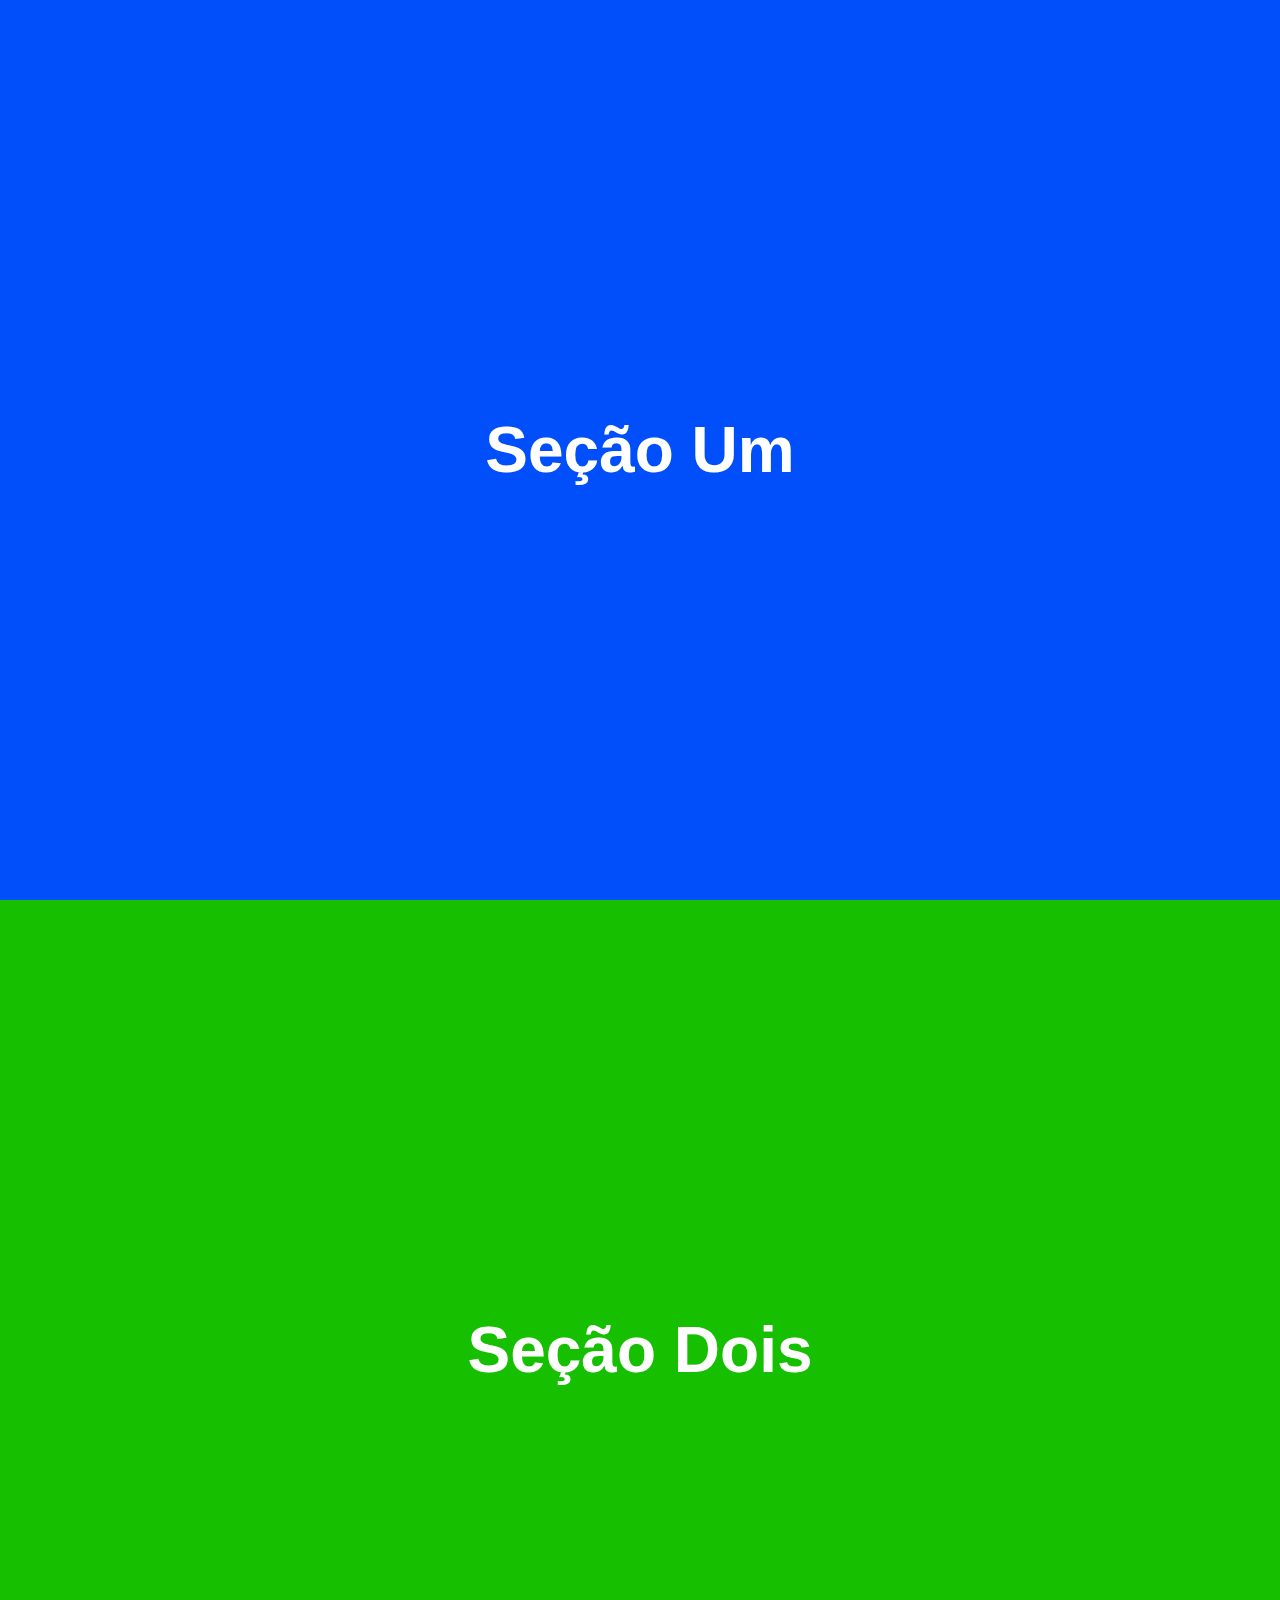
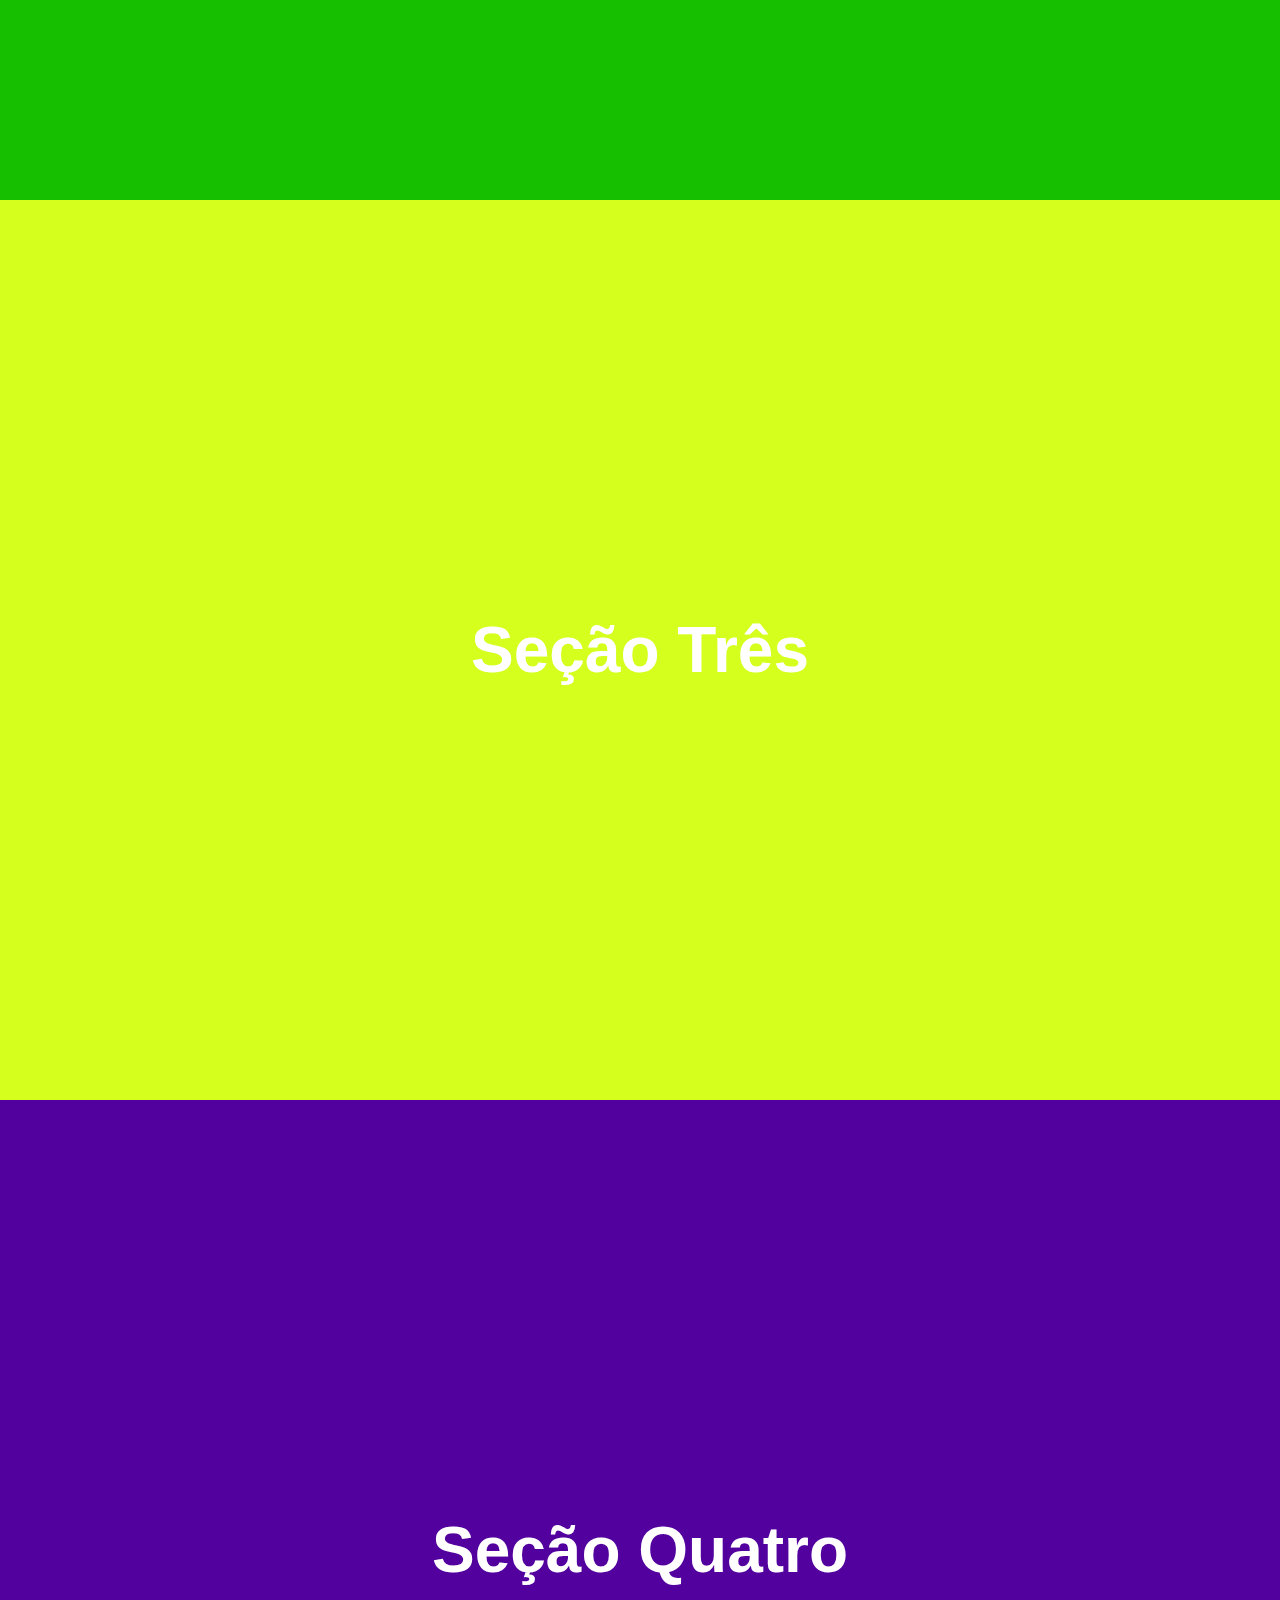
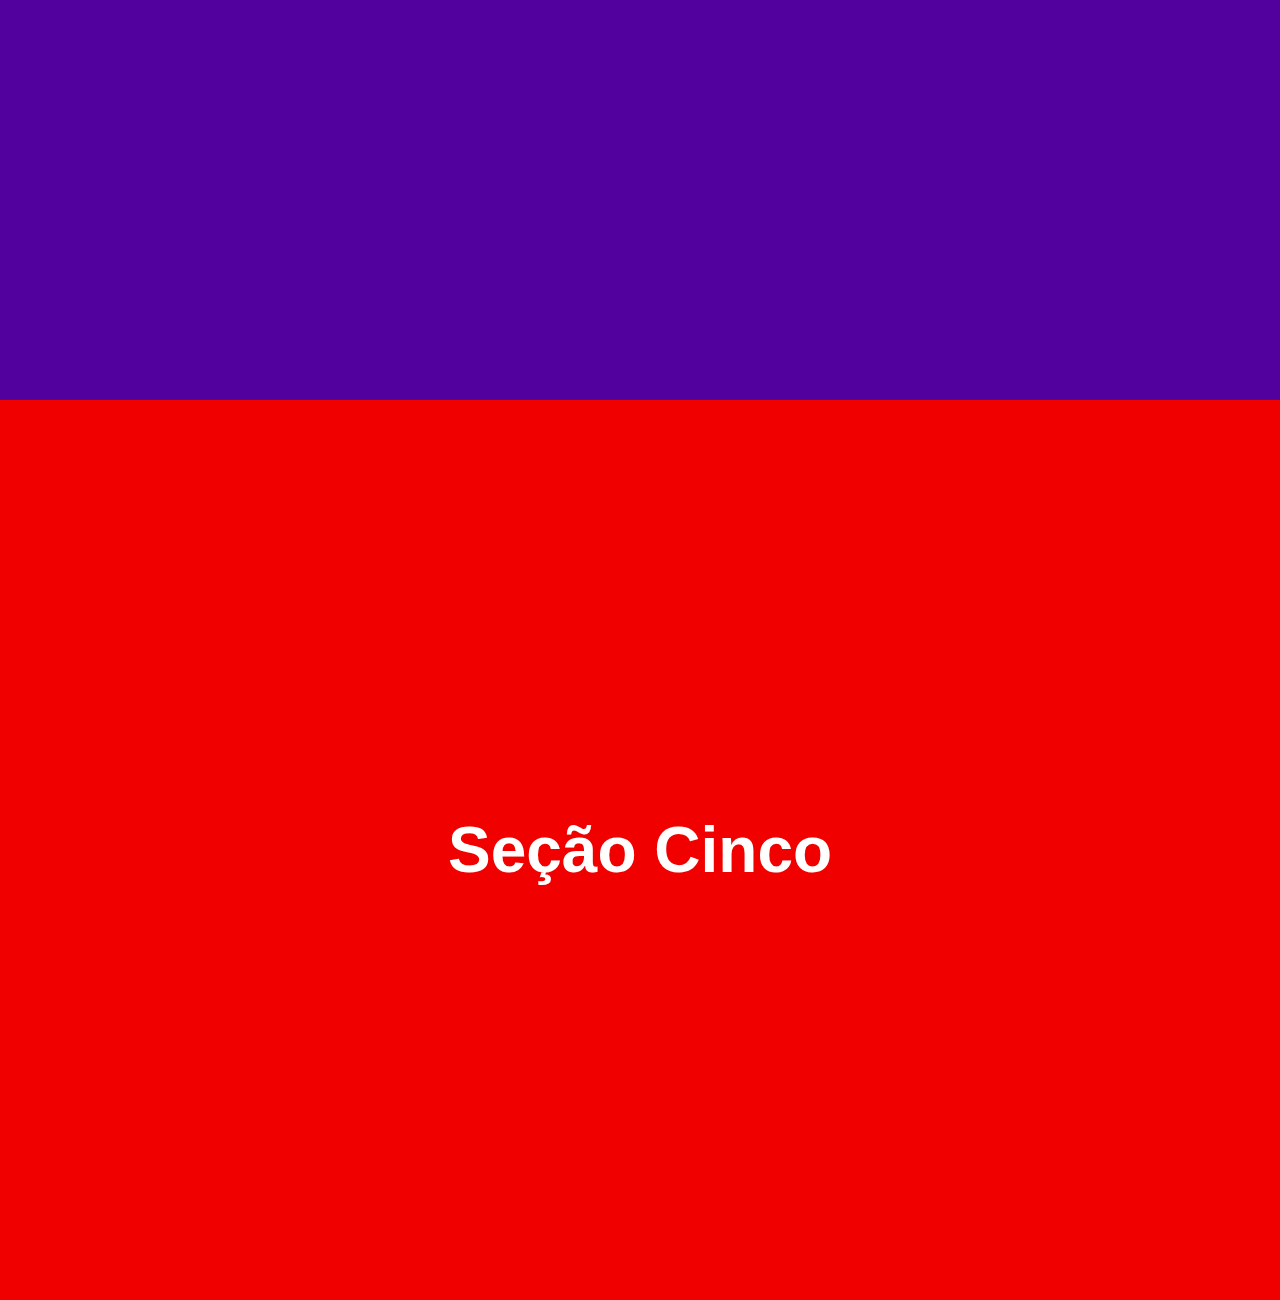
<file: index.html>
<!DOCTYPE html>
<html lang="en">
<head>
    <meta charset="UTF-8">
    <meta name="viewport" content="width=device-width, initial-scale=1.0">
    <title>Horizontal Scrolling</title>
    <link type="text/css" rel="stylesheet" href="stylegeek.css">
</head>
<body>
    <div class="container">
        <section style="--cle: #004ffa;">
            <div class="content">
                <h2>Seção Um</h2>
            </div>
        </section>
    </div>
    <div class="container">
        <section style="--cle: #16c000;">
            <div class="content">
                <h2>Seção Dois</h2>
            </div>
        </section>
    </div>
    <div class="container">
        <section style="--cle: #d5ff1c;">
            <div class="content">
                <h2>Seção Três</h2>
            </div>
        </section>
    </div>
    <div class="container">
        <section style="--cle: #52009e;">
            <div class="content">
                <h2>Seção Quatro</h2>
            </div>
        </section>
    </div>
    <div class="container">
        <section style="--cle: #f10000;">
            <div class="content">
                <h2>Seção Cinco</h2>
            </div>
        </section>
    </div>
    <script>
        window.addEventListener('scroll', function(){
            let scrollY = window.scrollY;
            let totalHeight = document.body.scrollHeight - window.innerHeight;
            let percentScrolled = (scrollY / totalHeight) * 100;
            let translateX = (percentScrolled/5) * -4;
            document.querySelector('.container').style.transform = `translateX(-${translateX}px)`;
        });
    </script>
</body>
</html>
</file>
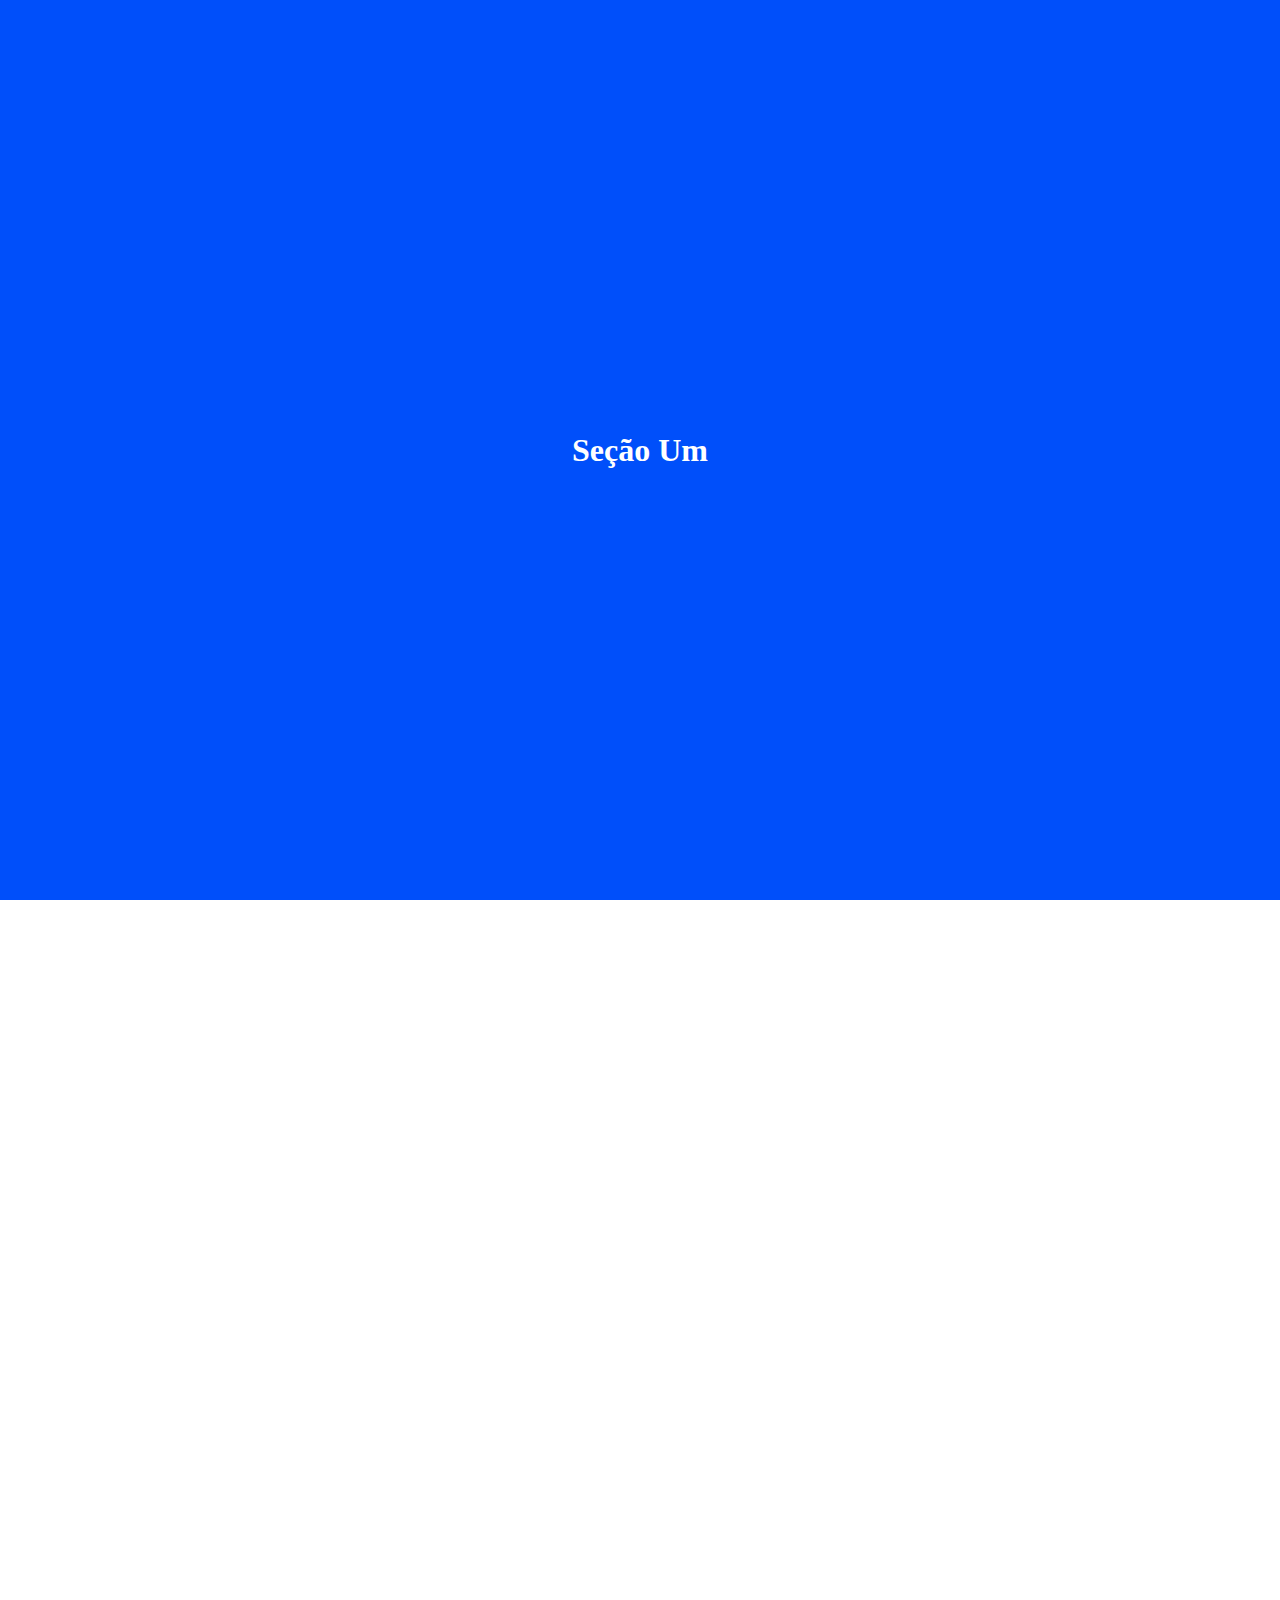
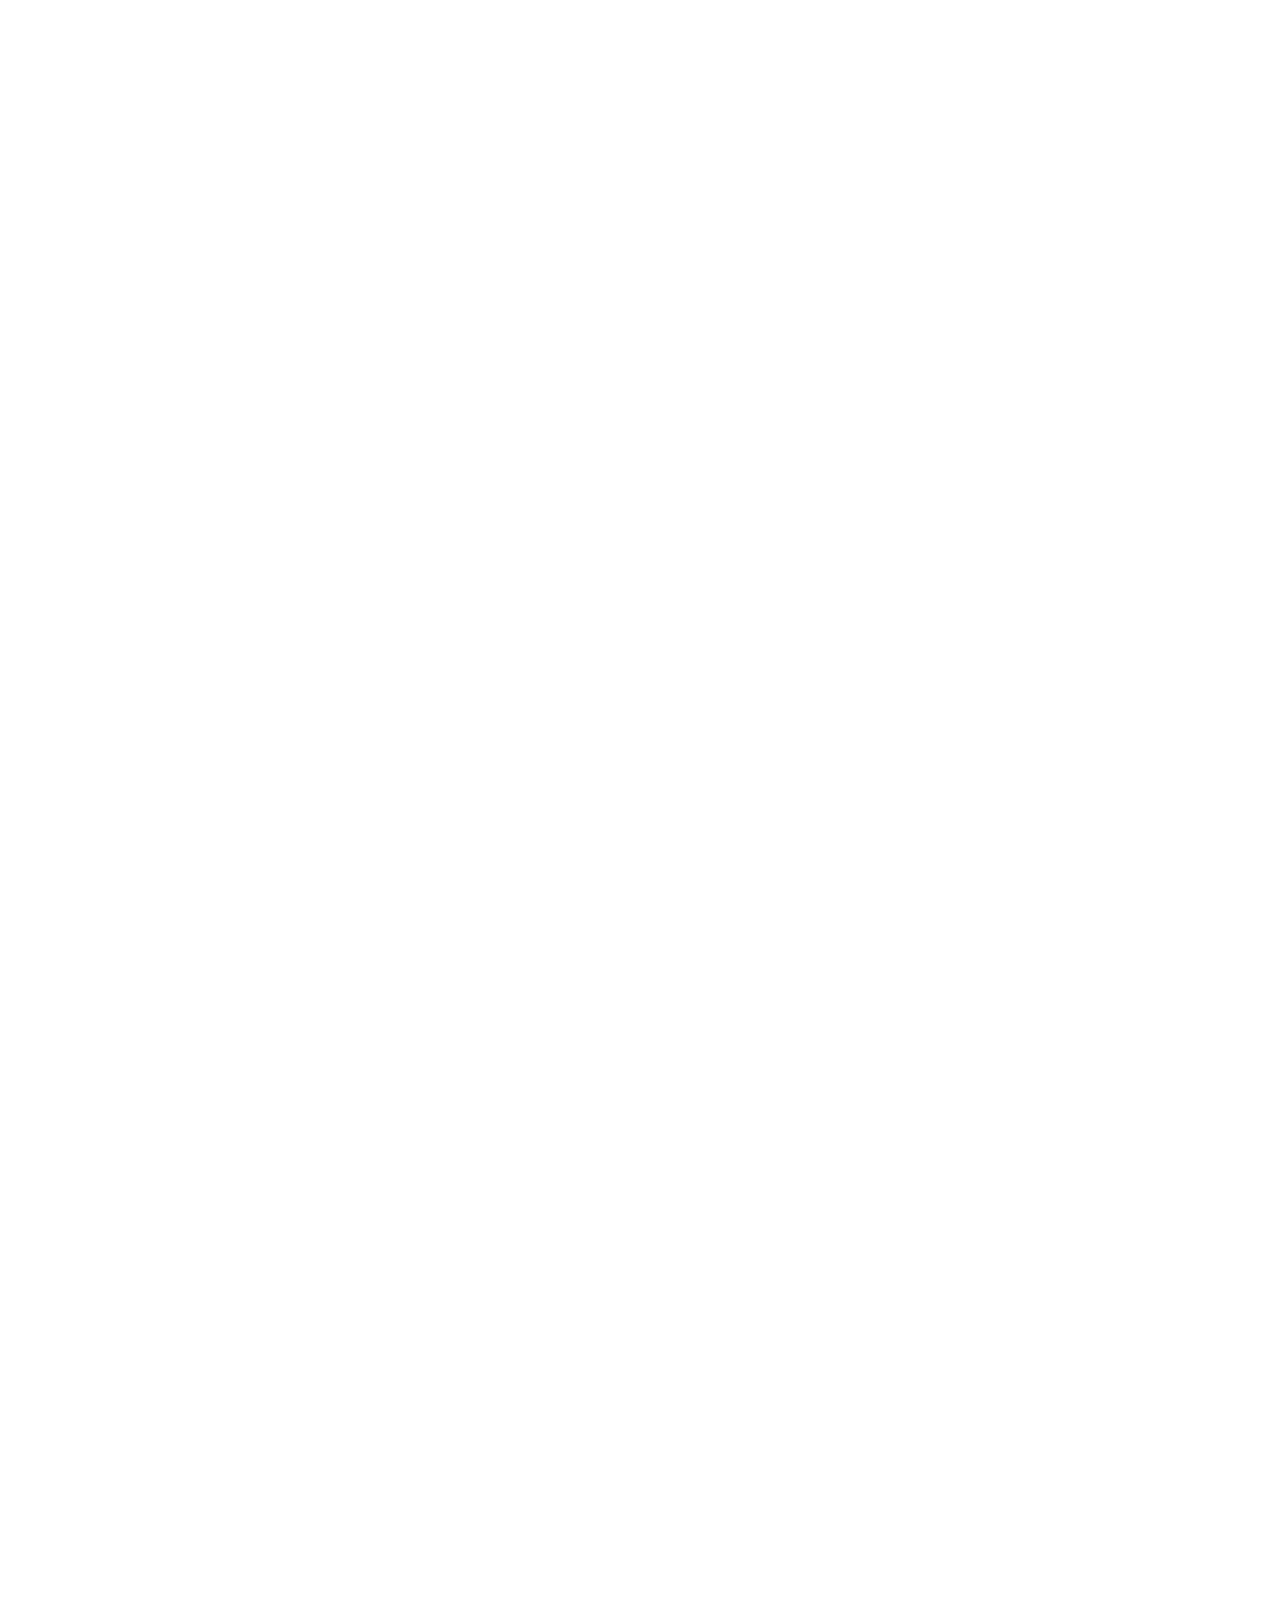
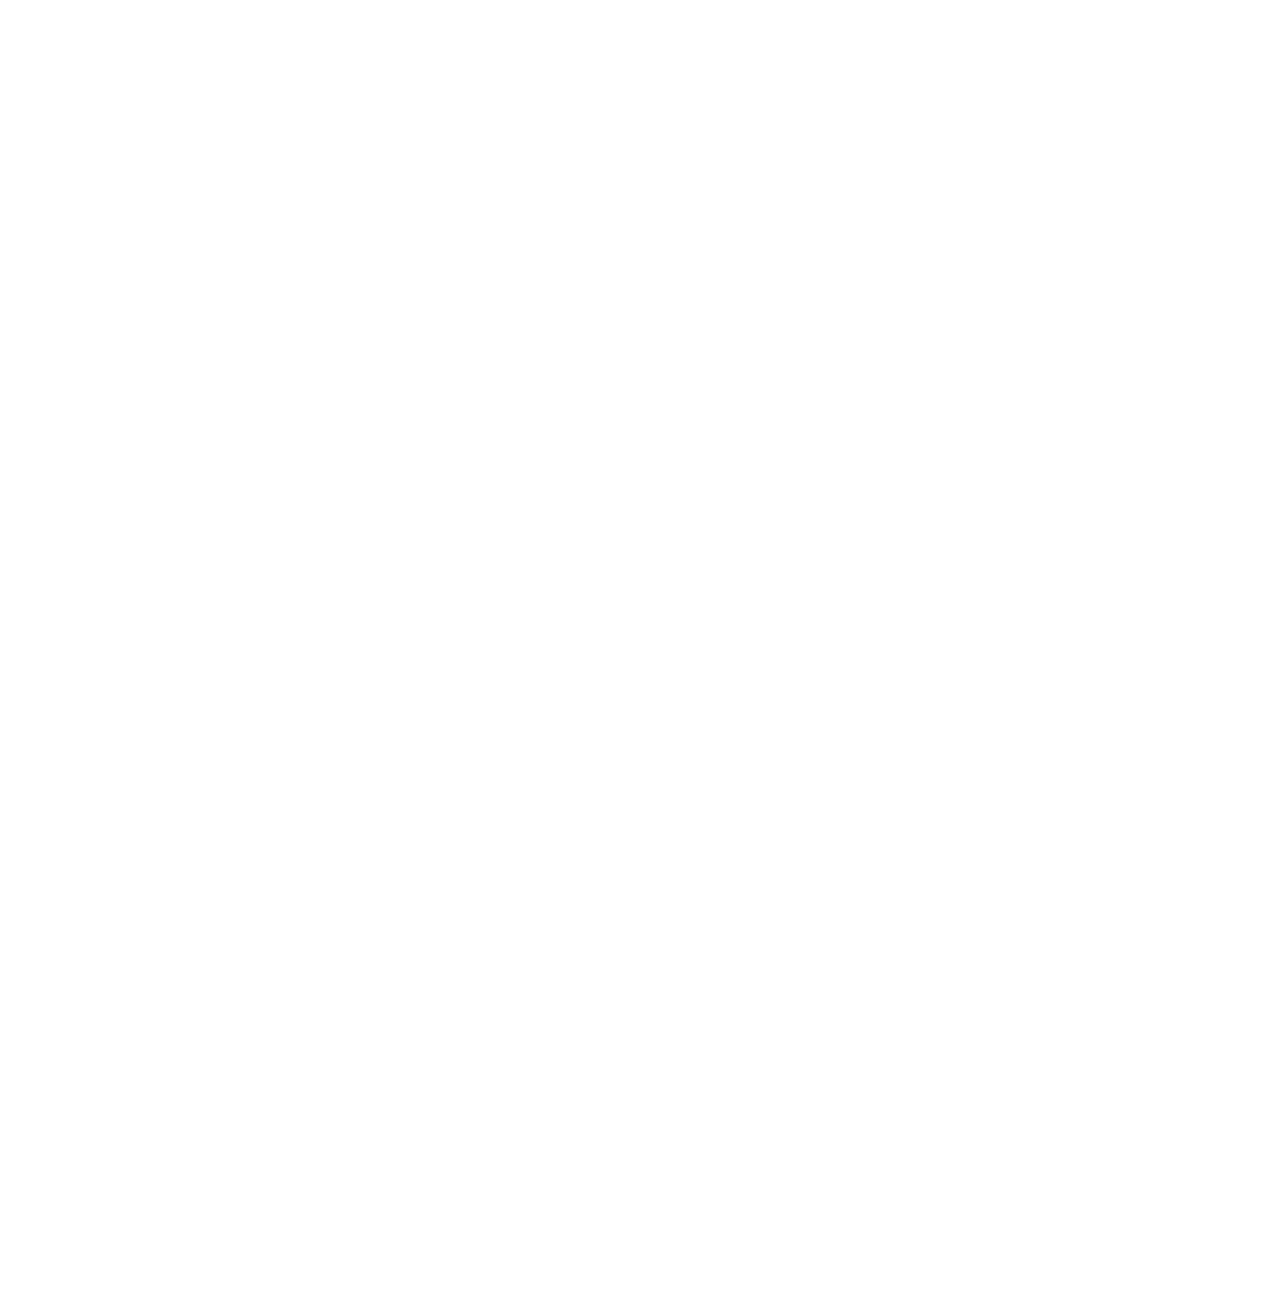
<file: test.html>
<!DOCTYPE html>
<html lang="en">
<head>
    <meta charset="UTF-8">
    <meta name="viewport" content="width=device-width, initial-scale=1.0">
    <title>Horizontal Scrolling</title>
    <style>
        * {
            margin: 0;
            padding: 0;
            box-sizing: border-box;
        }

        body, html {
            height: 100%;
            overflow-x: hidden; /* Impede rolagem vertical */
            overflow-y: auto;
        }

        .container {
            display: inline-block;
            width: 100vw; /* Ocupa 100% da largura da tela */
            height: 100vh; /* Ocupa 100% da altura da tela */
            white-space: nowrap; /* Impede que o conteúdo quebre para a próxima linha */
            transition: transform 0.1s ease-out; /* Suaviza o movimento da rolagem */
        }

        section {
            width: 100%; /* Cada seção ocupa 100% da largura da tela */
            height: 100%;
            background-color: var(--cle);
            display: flex;
            justify-content: center;
            align-items: center;
        }

        h2 {
            font-size: 2rem;
            color: white;
        }

    </style>
</head>
<body>
    <div class="container">
        <section style="--cle: #004ffa;">
            <div class="content">
                <h2>Seção Um</h2>
            </div>
        </section>
    </div>
    <div class="container">
        <section style="--cle: #16c000;">
            <div class="content">
                <h2>Seção Dois</h2>
            </div>
        </section>
    </div>
    <div class="container">
        <section style="--cle: #d5ff1c;">
            <div class="content">
                <h2>Seção Três</h2>
            </div>
        </section>
    </div>
    <div class="container">
        <section style="--cle: #52009e;">
            <div class="content">
                <h2>Seção Quatro</h2>
            </div>
        </section>
    </div>
    <div class="container">
        <section style="--cle: #f10000;">
            <div class="content">
                <h2>Seção Cinco</h2>
            </div>
        </section>
    </div>

    <script>
        window.addEventListener('scroll', function() {
            let scrollX = window.scrollY; // Captura o scroll vertical
            let totalWidth = document.body.scrollHeight - window.innerHeight; // Total da largura que será rolada
            let percentScrolled = (scrollX / totalWidth) * 100; // Porcentagem da rolagem
            let translateX = (percentScrolled / 5) * -4; // Calcula a rotação horizontal com base na rolagem
            document.querySelector('.container').style.transform = `translateX(-${translateX}px)`; // Aplica a rotação
        });
    </script>
</body>
</html>
</file>
<file: stylegeek.css>
/* Reset de estilos padrão */
* {
    margin: 0;
    padding: 0;
    box-sizing: border-box;
}
body {
    font-family: Arial, sans-serif;
    overflow-x: hidden;
    height: 100vh;
}
/* Container ocupa 100% da largura e altura da tela */
.container {
    display: flex;
    justify-content: center;
    align-items: center;
    width: 100%;
    height: 100%;
    transition: transform 0.2s ease;
}
/* Estilo para as seções dentro do container */
section {
    display: flex;
    justify-content: center;
    align-items: center;
    background-color: var(--cle); /* Defina a variável --cle em :root */
    width: 100%;
    height: 100%;
    color: white;
    text-align: center;
}
h2 {
    font-size: 3rem;
}
.content {
    position: relative;
    display: flex;
    justify-content: center;
    align-items: center;
}
.content h2 {
    font-size: 4em;
}
</file>
